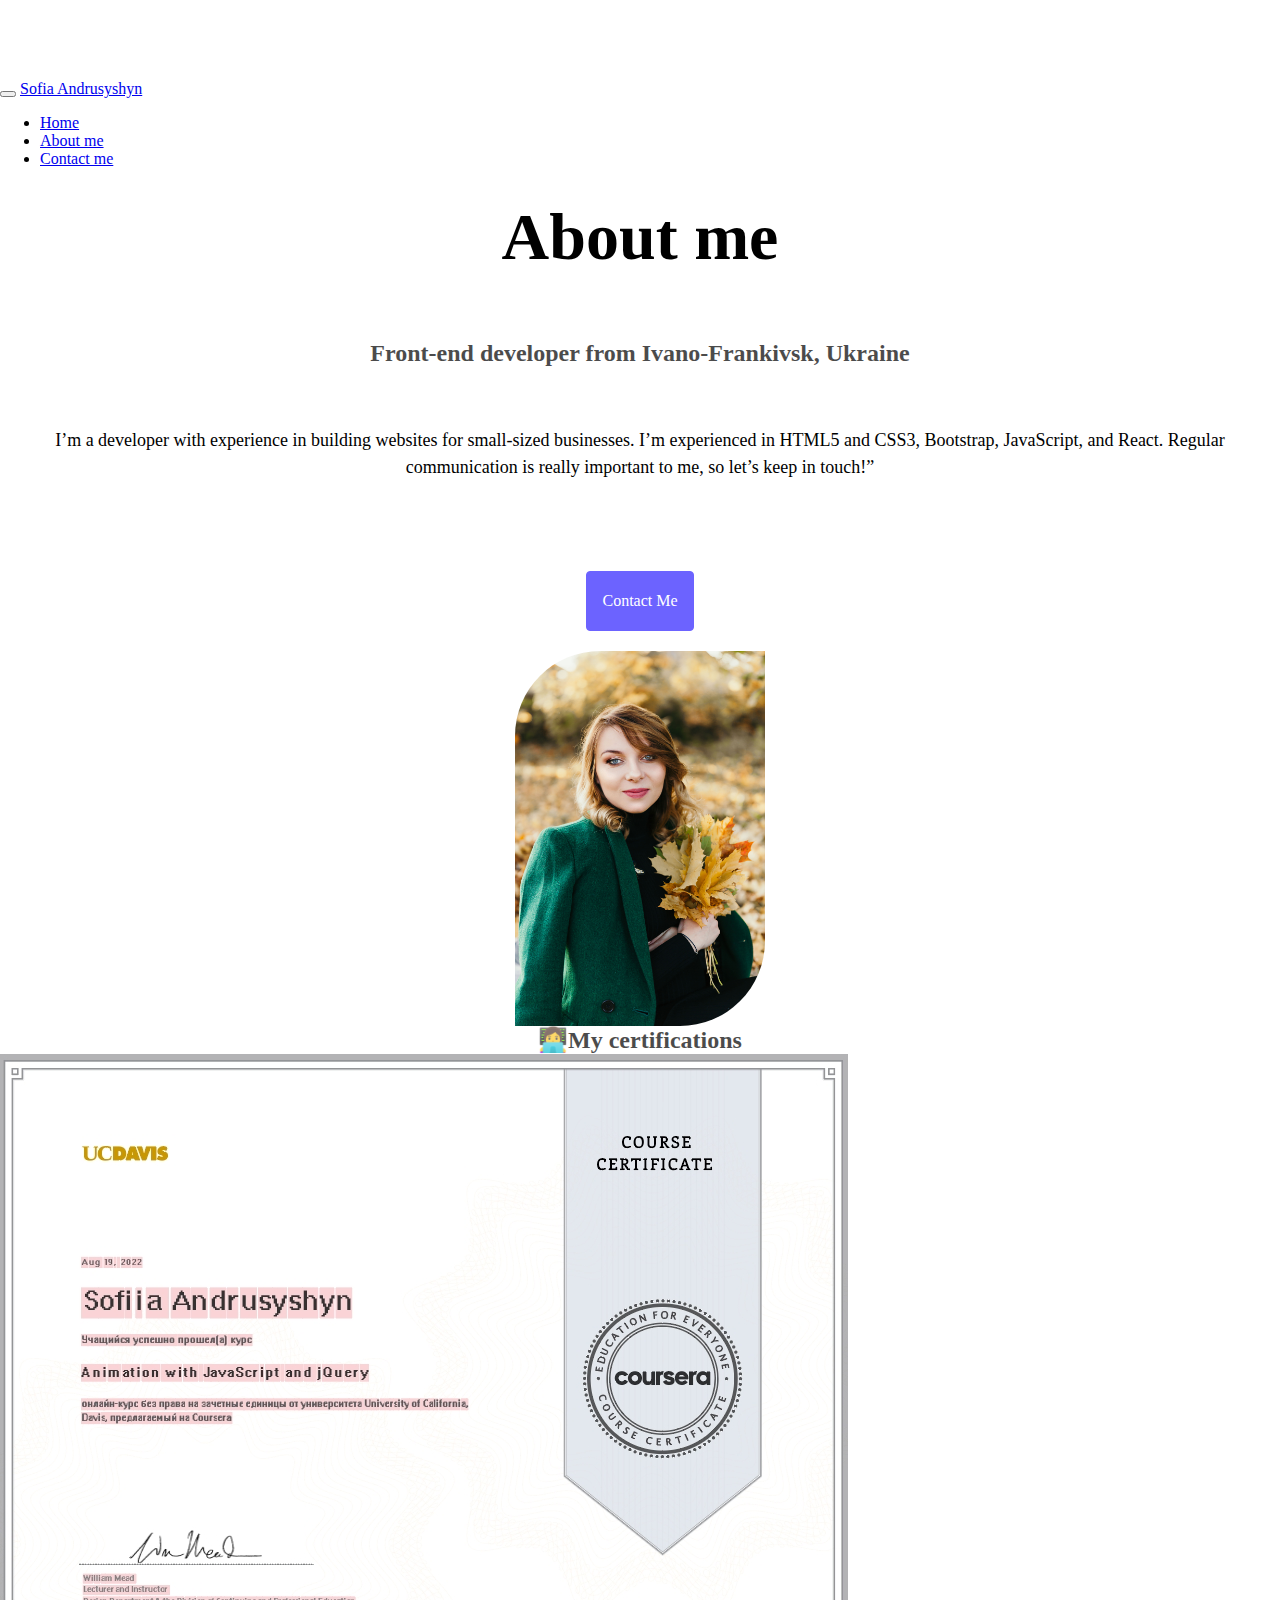
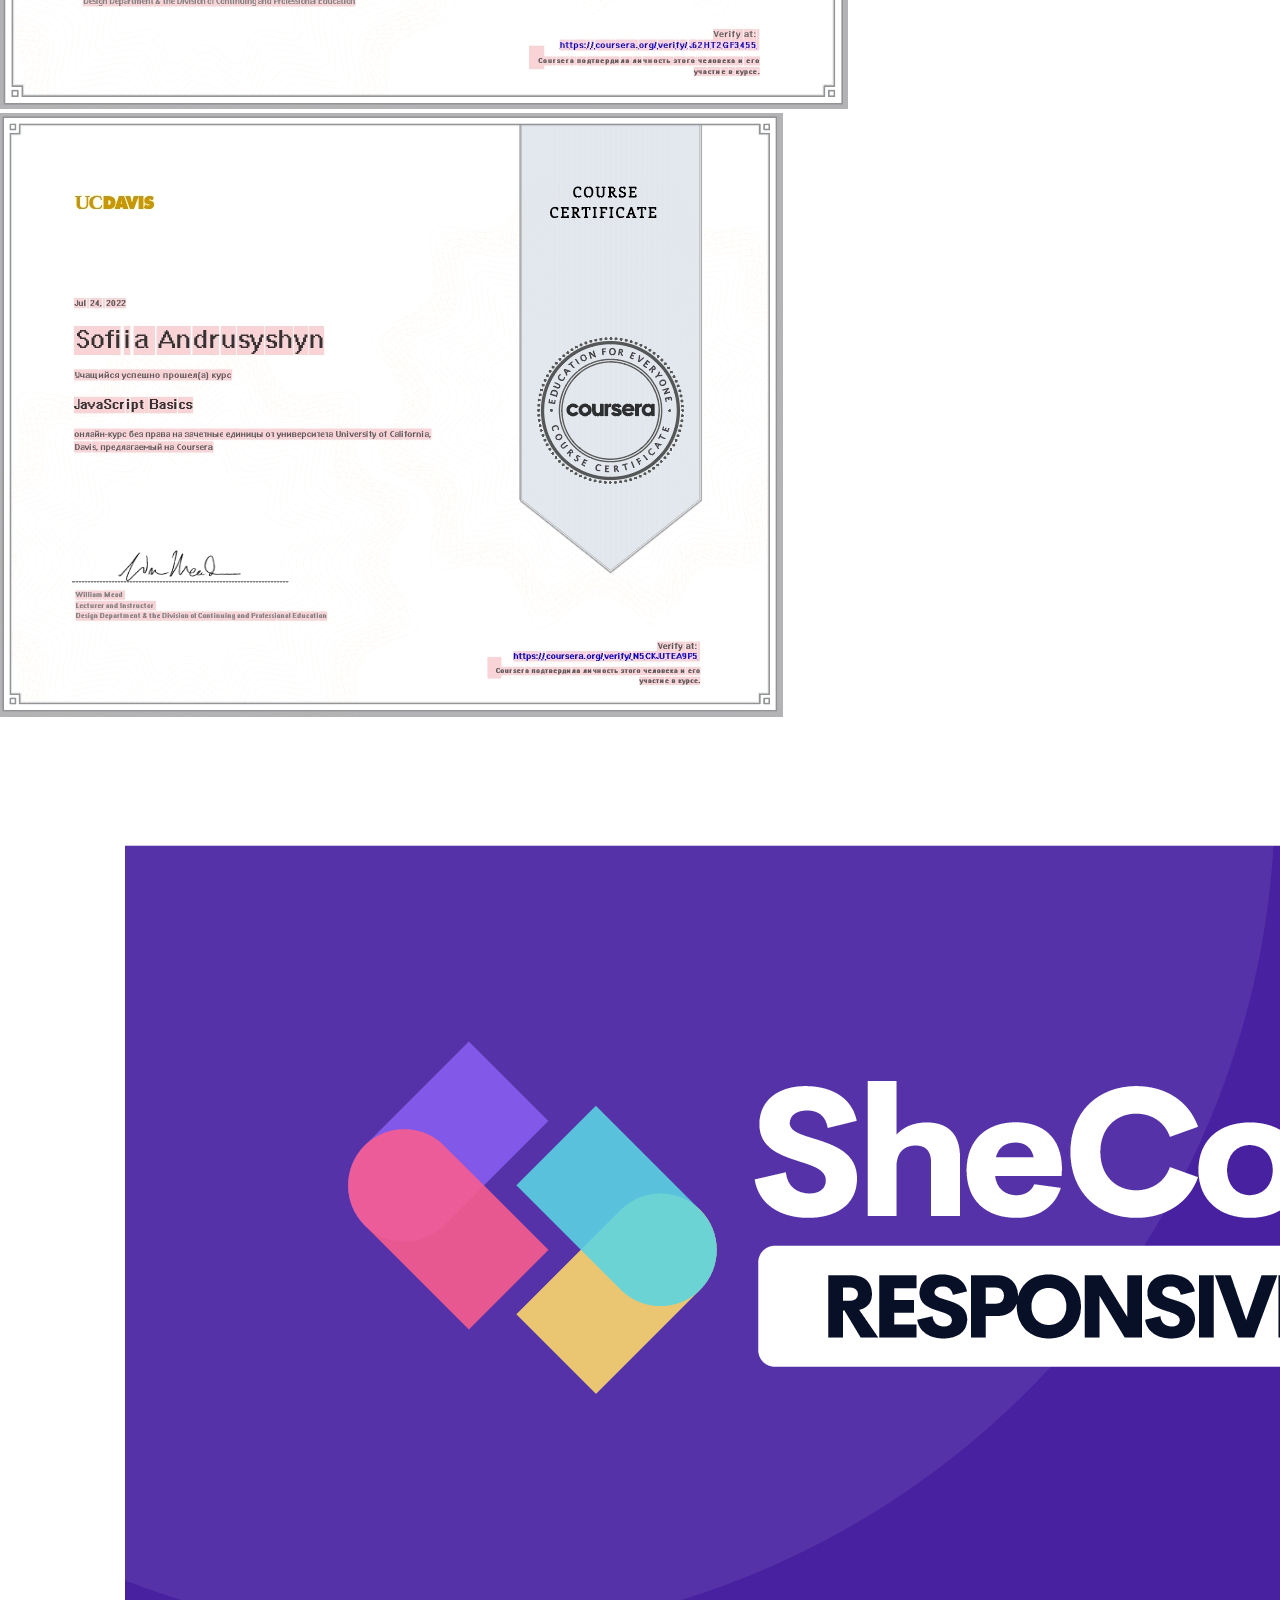
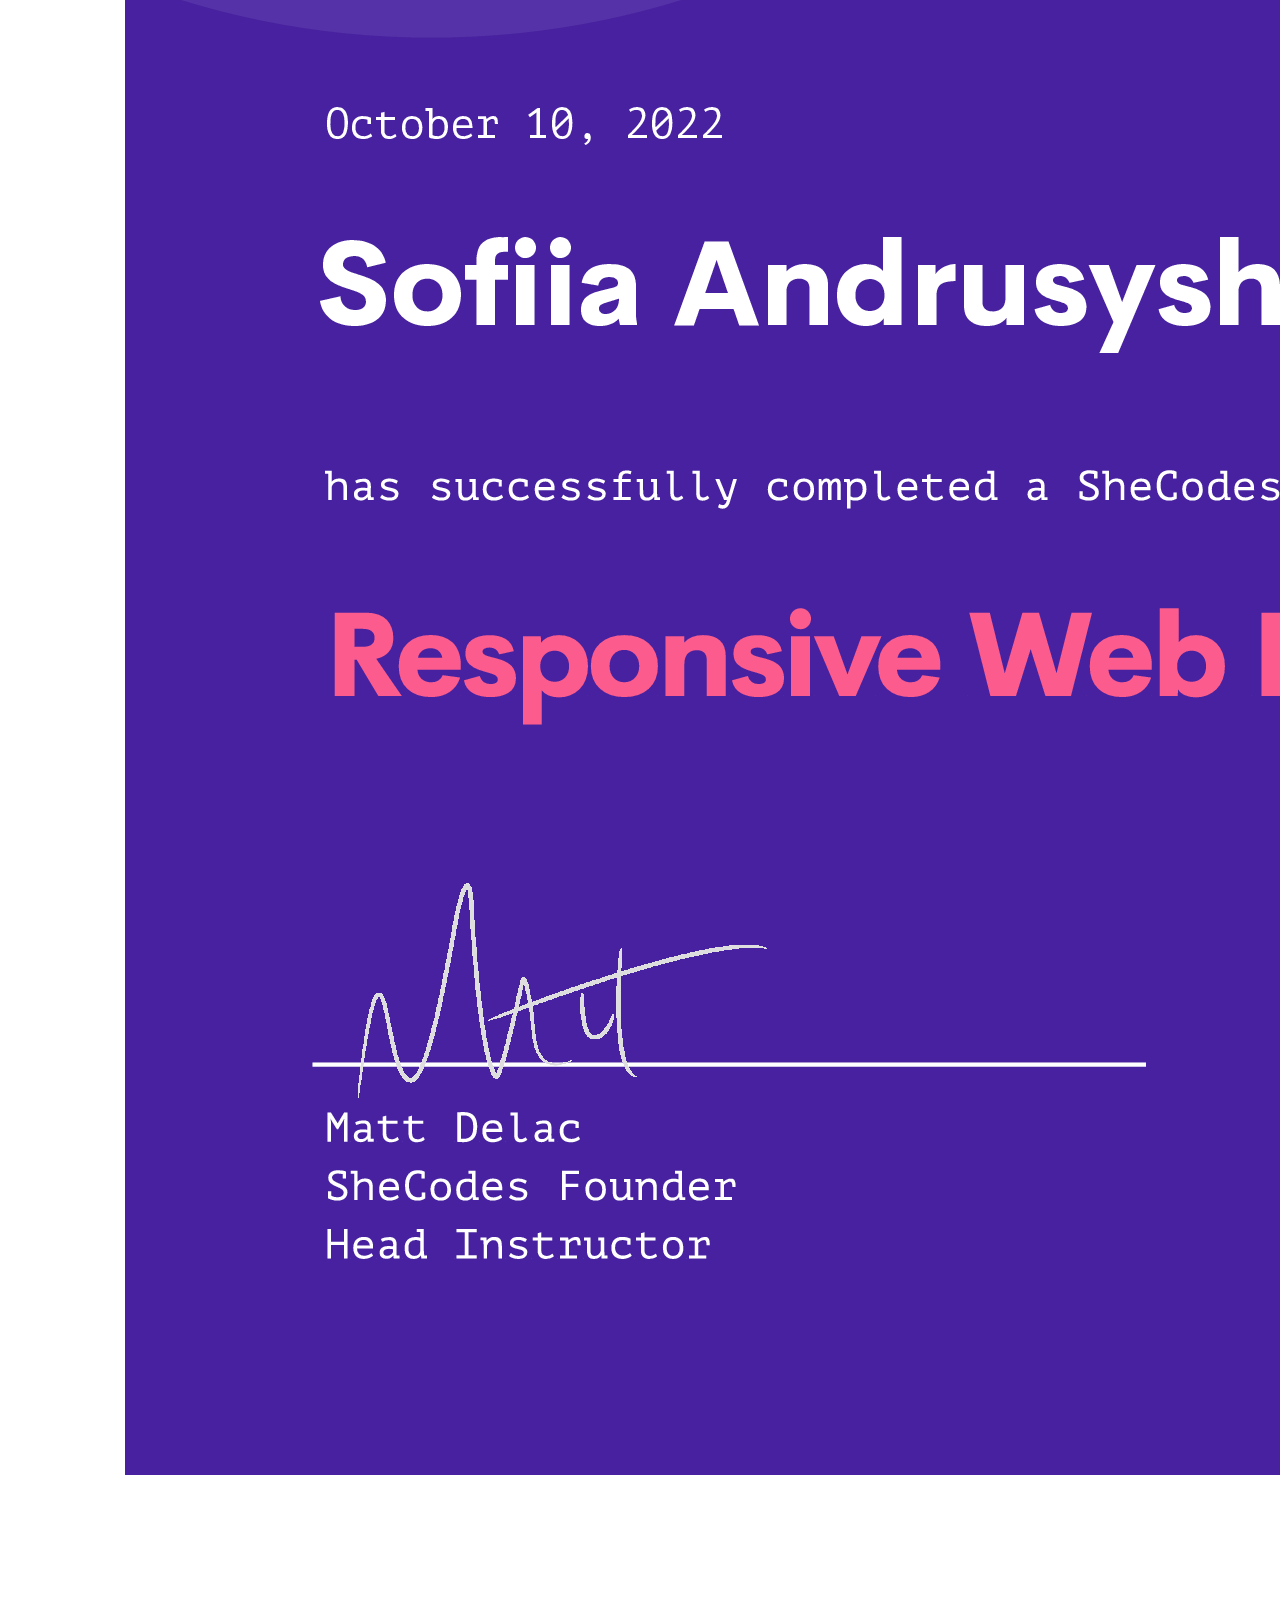
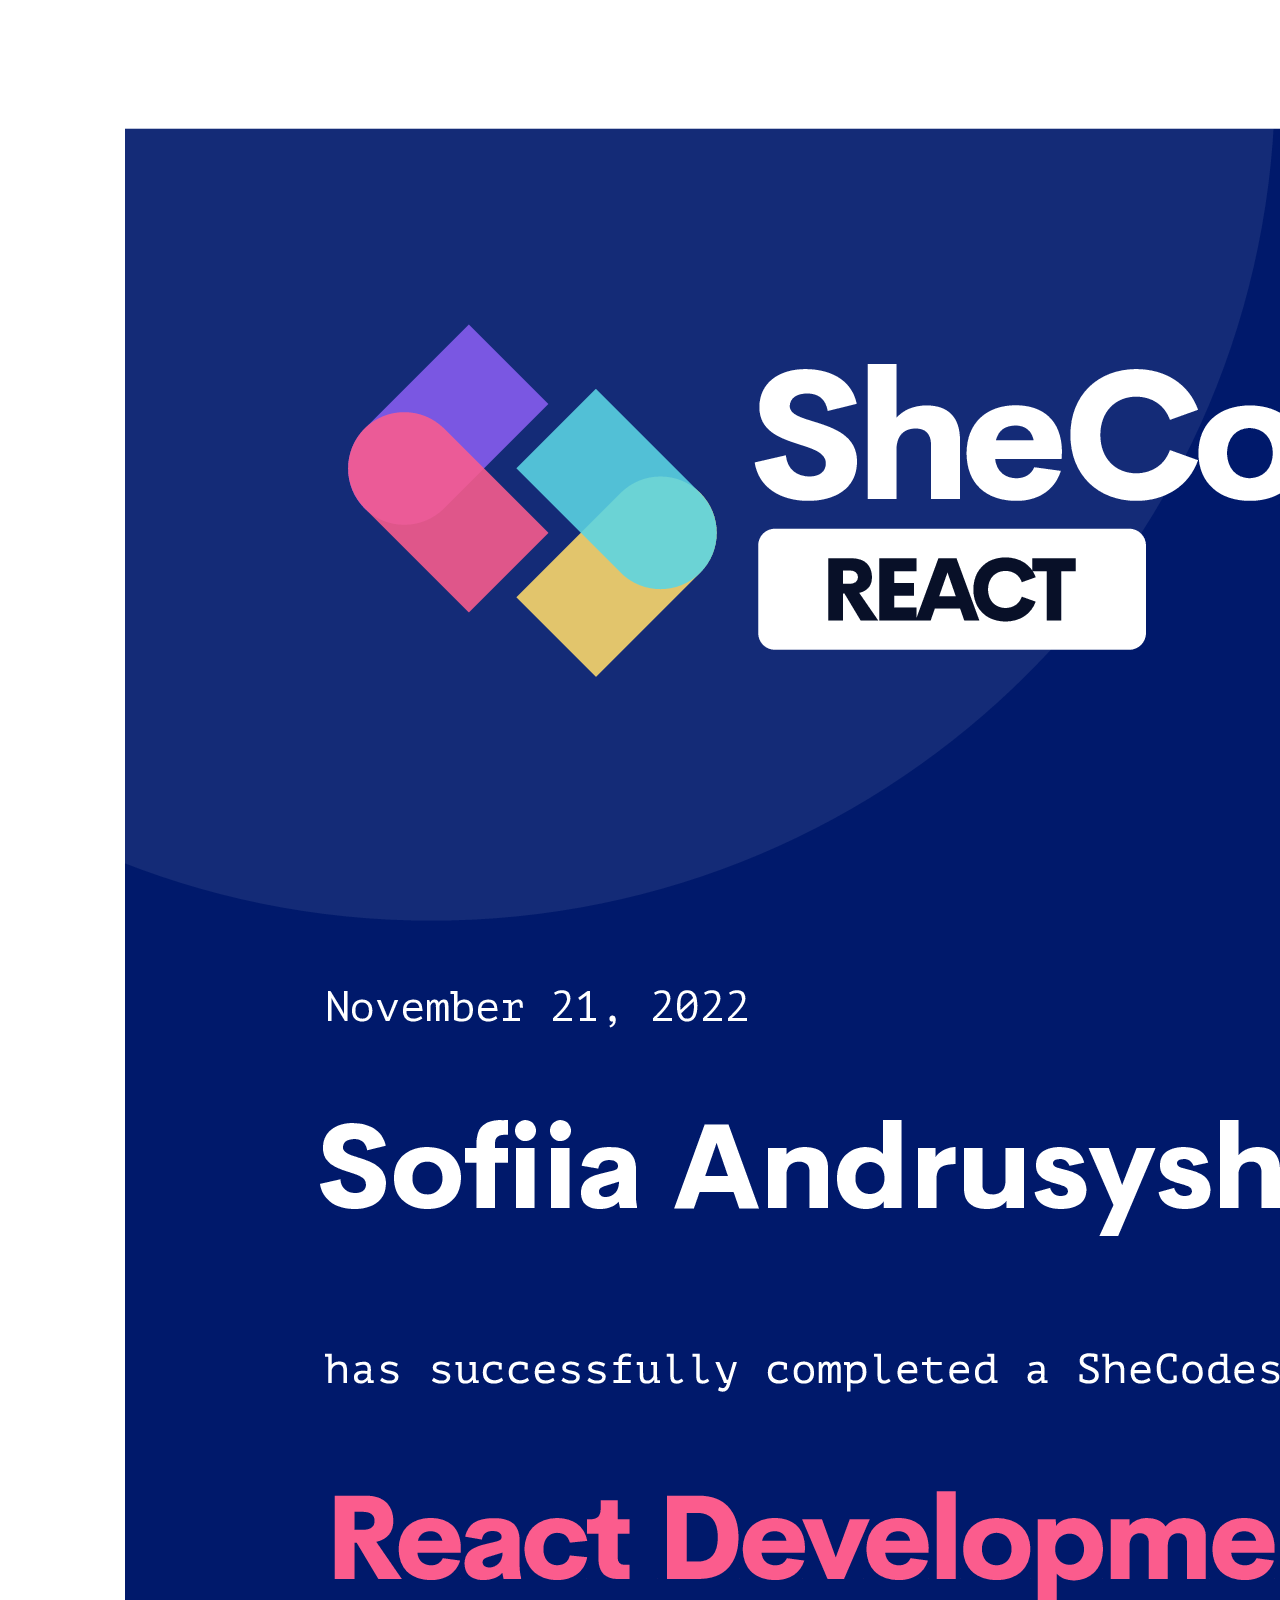
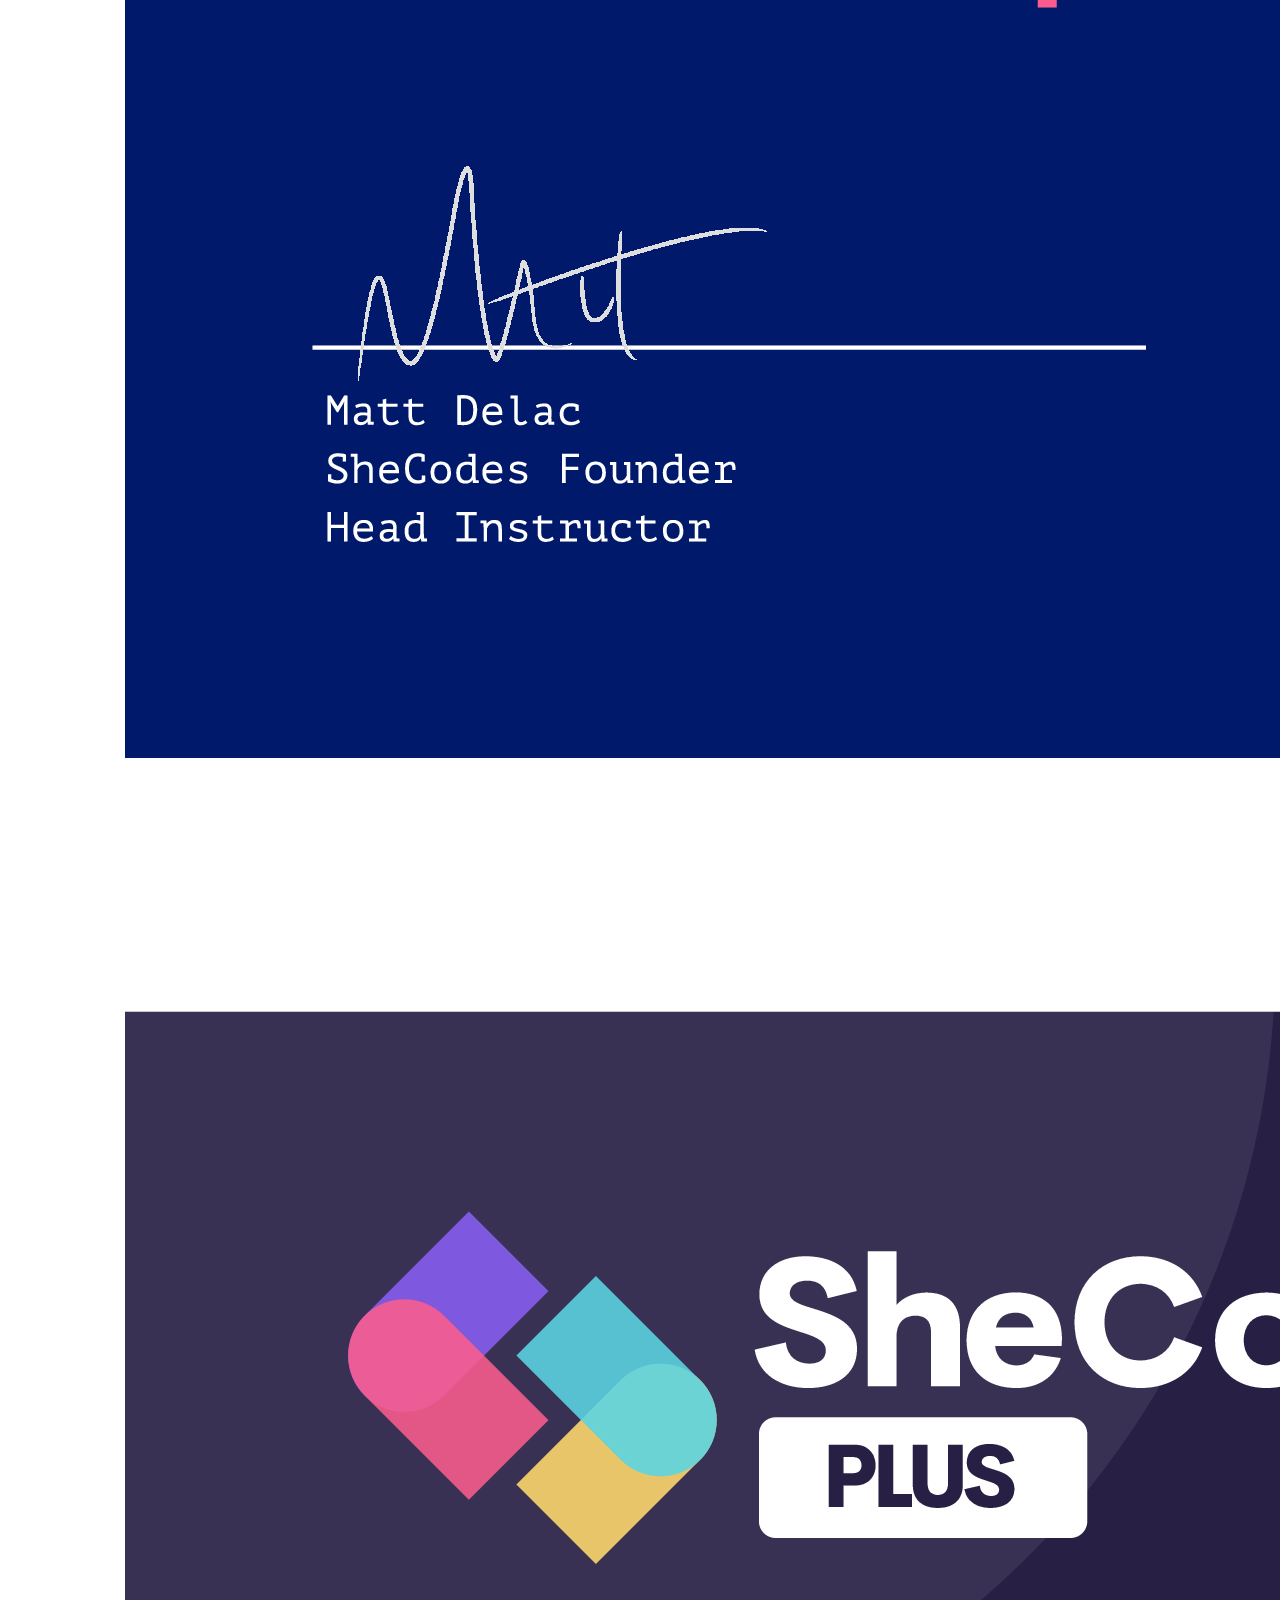
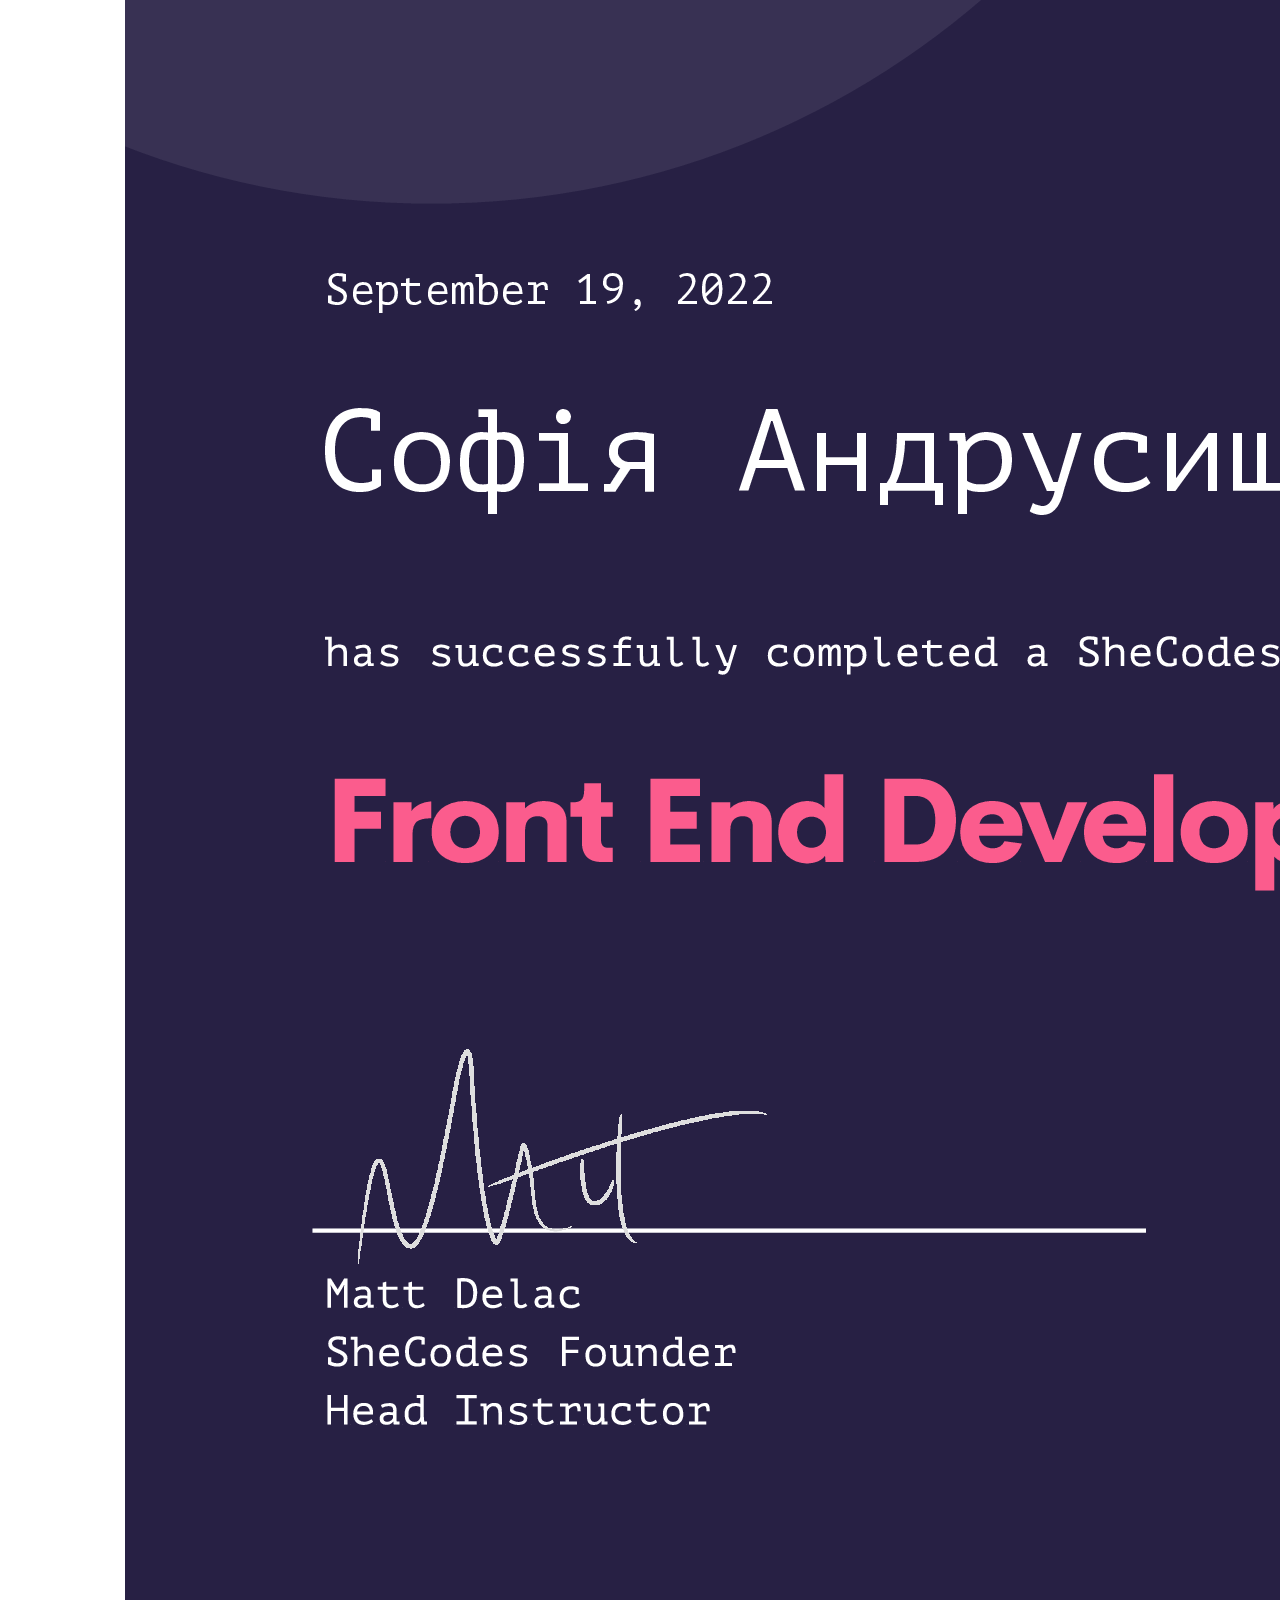
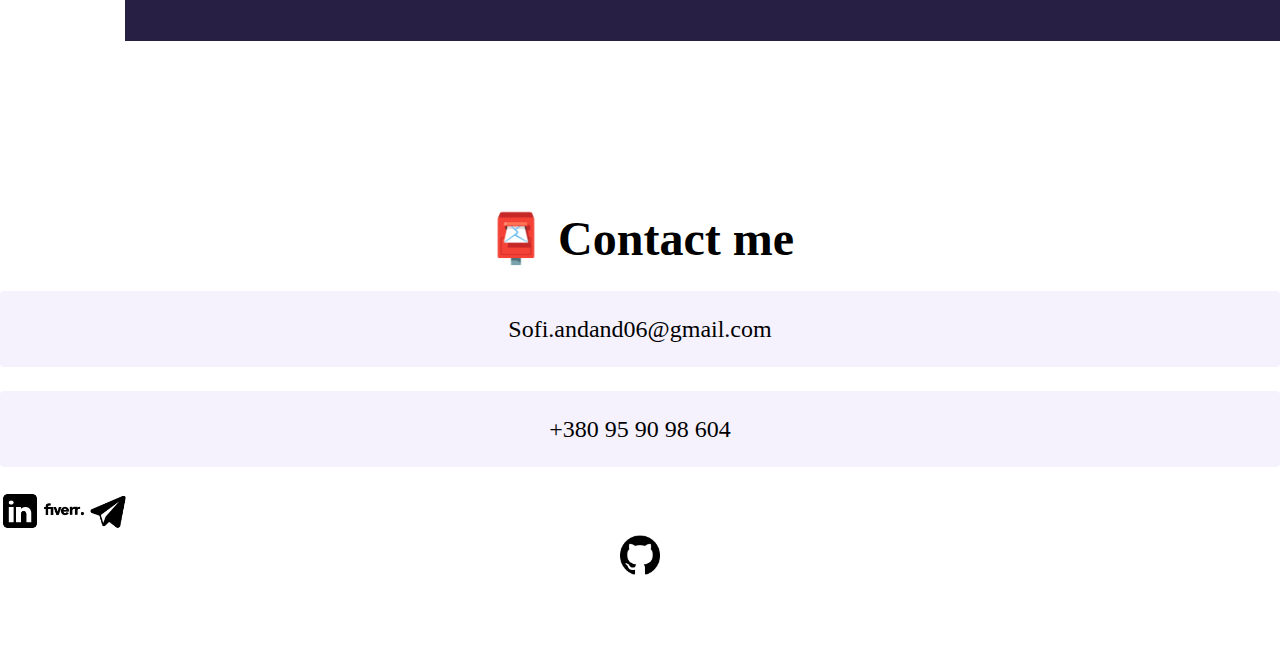
<file: about.html>
<!DOCTYPE html>
<html lang="en">
  <head>
    <meta charset="UTF-8" />
    <meta http-equiv="X-UA-Compatible" content="IE=edge" />
    <meta name="viewport" content="width=device-width, initial-scale=1.0" />
    <meta name="description" content="Information about front-end developer from Ukraine Sofiia Andrusyshyn">

    <!-- CSS only -->
    <link
      href="https://cdn.jsdelivr.net/npm/bootstrap@5.2.1/dist/css/bootstrap.min.css"
      rel="stylesheet"
      integrity="sha384-iYQeCzEYFbKjA/T2uDLTpkwGzCiq6soy8tYaI1GyVh/UjpbCx/TYkiZhlZB6+fzT"
      crossorigin="anonymous"
    />
    <!-- JavaScript Bundle with Popper -->
    <script
      src="https://cdn.jsdelivr.net/npm/bootstrap@5.2.1/dist/js/bootstrap.bundle.min.js"
      integrity="sha384-u1OknCvxWvY5kfmNBILK2hRnQC3Pr17a+RTT6rIHI7NnikvbZlHgTPOOmMi466C8"
      crossorigin="anonymous"
    ></script>

    <link rel="stylesheet" href="/style.css" />
    <link rel="icon" href="images/photo.jpg">
    <title>About me -  Sofia Andrusyshyn</title>
  </head>
  <body>
    <div class="about-wrapper">
      <nav class="navbar navbar-expand-lg bg-light fixed-top">
          <div class="container-fluid">
            <button class="navbar-toggler" type="button" data-bs-toggle="collapse" data-bs-target="#navbarTogglerDemo03" aria-controls="navbarTogglerDemo03" aria-expanded="false" aria-label="Toggle navigation">
              <span class="navbar-toggler-icon"></span>
            </button>
            <a class="navbar-brand" href="#">Sofia Andrusyshyn</a>
            <div class="collapse navbar-collapse" id="navbarTogglerDemo03">
            <ul class="navbar-nav me-auto mb-2 mb-lg-0">
              <li class="nav-item">
                <a class="nav-link " aria-current="page" href="index.html">Home</a>
              </li>
              <li class="nav-item">
                <a class="nav-link active" href="/about.html">About me</a>
              </li>
              <li class="nav-item">
                <a class="nav-link" href="#contact">Contact me</a>
              </li>
            </ul>
          </div>
        </nav>
        <div class="row">
          <h1>About me</h1>
          <div class="col-md-7 col-sm-12 container about-info">
            
            <h3>Front-end developer from Ivano-Frankivsk, Ukraine</h3>
            <div class="about-paragraphs">
              <p>
                I’m a developer with experience in building websites for small-sized businesses. I’m experienced in HTML5 and CSS3, Bootstrap, JavaScript, and React. Regular communication is really important to me, so let’s keep in touch!”
              </p>
             
            </div>
            <div class="navigation-links">
              <a href="#contact" class="contact-link"  title="Contact Sofiia Andrusyshyn">Contact me</a>
            </div>
          
          </div>
      <div class="col-md-3 col-sm-12 mt-5 photo-container">
        <img src="images/photo.jpg" alt="my photo" class=" photo img-fluid">
      </div>
    </div>
    
    <div class="container">
        <div class="row mb-4 d-flex justify-content-center">
          <h3 class="m-2">👩‍💻My certifications</h2>
          <div class="col-sm-3  shadow m-2">
            <img src="/images/3b14e26049.jpg" alt="Certificate" class="img-fluid" />
          </div>
           <div class="col-sm-3  shadow m-2">
            <img src="/images/basics.jpg" alt="Certificate" class="img-fluid" />
          </div>
          <div class="col-sm-3  shadow m-2">
            <img src="/images/responsive.png" alt="Certificate" class="img-fluid" />
          </div>
          <div class="col-sm-3  shadow m-2">
            <img
              src="/images/react.png"
              alt="Certificate"
              class="img-fluid"
            />
          </div>
          <div class="col-sm-3  shadow m-2">
            <img src="/images/Shecodes+.png" alt="Certificate" class="img-fluid" />
          </div>
        </div>
      </div>
    <div>
      <div id="contact">
        <h2>📮 Contact me</h2>
        <div class="col-6   m-auto ">
          <p  class=" email-link mb-0 mt-5"  >Sofi.andand06@gmail.com </p>
          <p  class=" email-link mb-0 " >+380 95 90 98 604</p>

        </div>
        <div class="col-4  m-auto d-flex justify-content-between">
          <a href="https://www.linkedin.com/in/sofia-andrusyshyn-31b38324b/" target="_blank" > <img src="images/icons8-lin-150.png" class="img-fluid  mt-5" width="40px" alt=""></a>
          <a href="https://www.fiverr.com/sofiiacode" target="_blank"><img src="images/icons8-fiverr-150.png" class="img-fluid  mt-5" width="40px" alt=""></a>
          <a href="https://t.me/+380959098604" target="_blank"><img src="images/icons8-telegram-150.png" class="img-fluid  mt-5" width="40px" alt=""></a>
          <a href="https://github.com/SofiiCode" target="_blank" class="email-link"> <img src="images/github-logo.png"  width="40px"  class="img-fluid mt-5" alt=""></a>

        </div>

</div>
       
    </div>
    </div>

    <script type="text/javascript">
  (function(d, t) {
      var v = d.createElement(t), s = d.getElementsByTagName(t)[0];
      v.onload = function() {
        window.voiceflow.chat.load({
          verify: { projectID: '64bac2bdb97919000713ca28' },
          url: 'https://general-runtime.voiceflow.com',
          versionID: 'production'
        });
      }
      v.src = "https://cdn.voiceflow.com/widget/bundle.mjs"; v.type = "text/javascript"; s.parentNode.insertBefore(v, s);
  })(document, 'script');
</script>
  </body>
</html>
</file>
<file: style.css>
:root {
  --primary-color: #6c63ff;
  --secondary-color: #f5f2fe;
  --box-shadow: 0 5px 10px rgba(0, 0, 0, 0.3);
}

body {
  margin: 80px 0;
}
.box{

}
#bp-web-widget{
  margin-top: 70px;
  
}
.bp-widget-side{
  
  height: 80%!important;
}

h1,
h2,
h3 {
  text-align: center;
  margin: 0;
}

h1 {
  font-size: 66px;
  line-height: 1.6;
}

h2 {
  font-size: 48px;
}

h3 {
  font-size: 24px;
  opacity: 0.7;
}

p {
  background: var(--secondary-color);
  padding: 20px;
  border-radius: 4px;
  font-size: 18px;
  line-height: 1.5;
  text-align: center;
}
.first-title {
  padding-top: 50px;
}
.navigation-links {
  display: flex;
  margin-top: 40px;
  justify-content: center;
  text-align: center;
}

.navigation-links a {
  margin: 20px;
  border-radius: 4px;
  padding: 20px 15px;
  text-decoration: none;
  text-transform: capitalize;
}
.card-body{
  padding-bottom: 30px;
}
.btn-my{
  margin: 20px;
  border-radius: 4px;
 padding: 8px 15px;
  text-decoration: none;
  text-transform: capitalize;
}
.contact-link {
  background: var(--primary-color);
  border: 1px solid var(--primary-color);
  color: white;
  transition: all 0.2s;
}
.contact-link:hover{
  background-color: white;
  color: var(--primary-color);
   border: 1px solid var(--primary-color);
}

.about-link {
  color: var(--primary-color);
  border: 1px solid var(--primary-color);
    transition: all 0.3s;

}
.about-link:hover{
  color: white;
   background: var(--primary-color);
   opacity: 0.9;
}

.homepage-link {
  color: var(--primary-color);
  text-align: center;
  display: block;
}
.about-info {
  padding-top: 50px;
}

.about-paragraphs {
  display: flex;
  margin: 30px 0;
}

.about-paragraphs p {
  margin: 10px;
  background-color: white;
}

.email-link {
  border-radius: 4px;
  display: flex;
  justify-content: center;
  color: black;
  font-size: 24px;
  text-decoration: none;
}
.photo{
 display: block;
  width: 250px;
border-radius: 85px 0px 85px 0px;
margin: 0 auto;
}
/* .email-link:hover {
  text-decoration: underline;
} */
#contact {
  margin: 40px auto;
}
.about-wrapper {
  margin: 0 auto;
}
.main-wrapper {
  margin: 0 auto;
}
.project-wrapper{
  margin-top: 50px;
}

@media(max-width: 576px) {
  .navigation-links a {
    margin: 16px;
   
  }
  .project-wrapper{
    text-align: center;
    margin-top: 20px;
  }
  .img-container{
    display: none;
  }
  .project-card-container{
    margin: 10px auto;
width: 100%;
  }
    h1{
        font-size: 46px;
        line-height: 1.4;
    }
    h2{
      font-size: 26px;
    }
    h3{
      font-size: 20px;
    }
    .email-link{
      font-size: 20px;
    }
}
</file>
